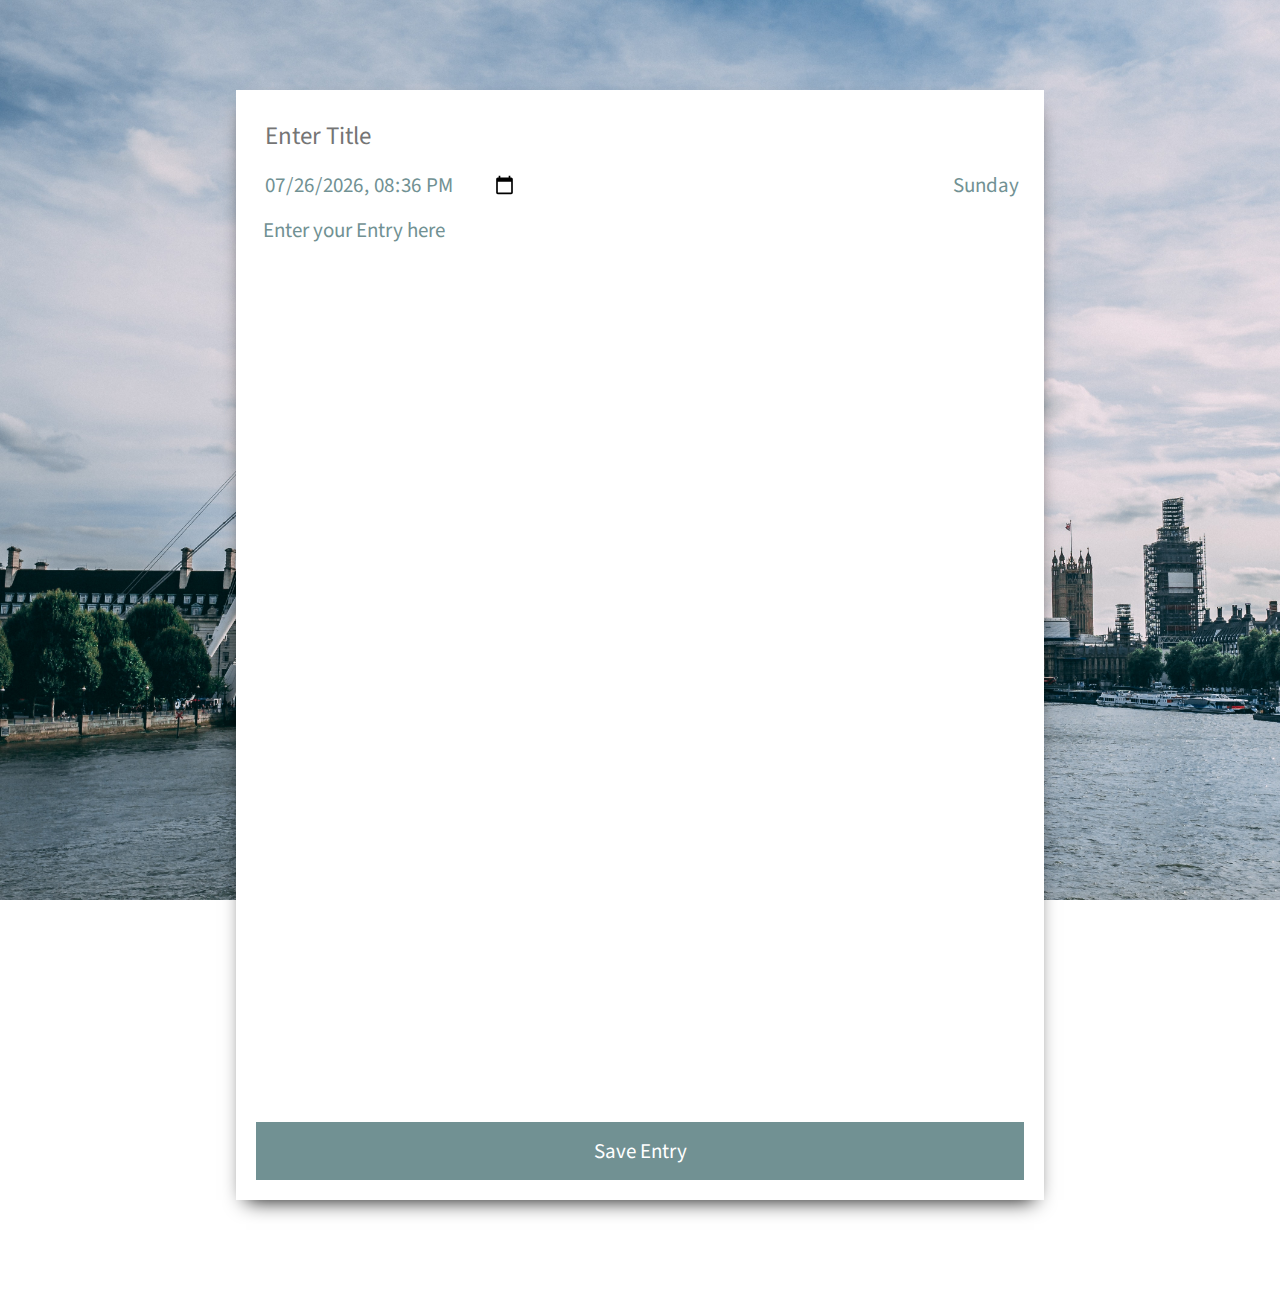
<file: user/whitepaper.html>
<!DOCTYPE html>
<html lang="en">
<head>
  <meta charset="UTF-8">
  <meta name="viewport" content="width=device-width, initial-scale=1.0">
  <meta http-equiv="X-UA-Compatible" content="ie=edge">
  <link rel="stylesheet" href="../assets/styles/style.css">
  <script src="../assets/jquery.min.js"></script>
  <script src="../assets/main.js"></script>
  <title>WhitePaper</title>
</head>
<body class="wp-user">
  <section class="white-paper">
    <div class="mains">
      <input type="text" class="note-title child" placeholder="Enter Title"/>
      <div class="row">
        <input type="datetime-local" id  = "datePicker" class="datetime child"/>
        <span class = "day child"></span>
      </div>
      <textarea class="content child" placeholder="Enter your Entry here"></textarea>

      <button class="button-save">Save Entry</button>
    </div>
  </section>
</body>
</html>
</file>
<file: assets/styles/style.css>
@import url("https://fonts.googleapis.com/css?family=Source+Sans+Pro&display=swap");
::-webkit-scrollbar {
  width: 5px;
}

::-webkit-scrollbar-thumb {
  width: 5px;
  background: #719193;
}

* {
  font-family: 'Source Sans Pro', sans-serif;
  color: #fff;
  -webkit-transition: all 0.2s ease;
  transition: all 0.2s ease;
}

body {
  margin: 0;
}

.wlcm-body .nav-home {
  background: none;
  position: fixed;
  top: 0;
  left: 0;
  right: 0;
  z-index: 2;
}

.wlcm-body .nav-home .container {
  width: 80%;
  margin: 0 auto;
  display: -webkit-box;
  display: -ms-flexbox;
  display: flex;
  -webkit-box-pack: space-evenly;
      -ms-flex-pack: space-evenly;
          justify-content: space-evenly;
  -webkit-box-align: center;
      -ms-flex-align: center;
          align-items: center;
}

.wlcm-body .nav-home .container .logo-holder {
  padding: 14px 16px;
}

.wlcm-body .nav-home .container .logo-holder .logo {
  width: 200px;
  height: auto;
}

.wlcm-body .nav-home .container .logo-holder ul {
  list-style-type: none;
}

.wlcm-body header {
  min-height: 100vh;
  position: relative;
}

.wlcm-body header .abs-over {
  display: -webkit-box;
  display: -ms-flexbox;
  display: flex;
  -webkit-box-pack: end;
      -ms-flex-pack: end;
          justify-content: flex-end;
  -webkit-box-align: center;
      -ms-flex-align: center;
          align-items: center;
  background: #719193;
  position: absolute;
  top: 0;
  right: 0;
  left: 0;
  bottom: 0;
}

.wlcm-body header .abs-over form {
  background: #fff;
  min-height: 400px;
  width: 300px;
  margin-right: 50px;
  -webkit-box-shadow: 0 0 20px 0px rgba(0, 0, 0, 0.3);
          box-shadow: 0 0 20px 0px rgba(0, 0, 0, 0.3);
  display: -webkit-box;
  display: -ms-flexbox;
  display: flex;
  -webkit-box-pack: center;
      -ms-flex-pack: center;
          justify-content: center;
  -webkit-box-align: center;
      -ms-flex-align: center;
          align-items: center;
  border-radius: 8px;
  -webkit-box-orient: vertical;
  -webkit-box-direction: normal;
      -ms-flex-direction: column;
          flex-direction: column;
}

.wlcm-body header .abs-over form .form-group {
  margin: 10px;
}

.wlcm-body header .abs-over form .form-group h1 {
  color: #494949;
  font-weight: 100;
  text-align: center;
}

.wlcm-body header .abs-over form .form-group input {
  width: 250px;
  border: 3px solid #719193;
  border-radius: 5px;
  height: 30px;
  padding: 0 5px;
  outline: none;
  color: #494949;
  font-size: 21px;
}

.wlcm-body header .abs-over form .form-group input::-webkit-input-placeholder {
  color: #494949;
}

.wlcm-body header .abs-over form .form-group input:-ms-input-placeholder {
  color: #494949;
}

.wlcm-body header .abs-over form .form-group input::-ms-input-placeholder {
  color: #494949;
}

.wlcm-body header .abs-over form .form-group input::placeholder {
  color: #494949;
}

.wlcm-body header .abs-over form .form-group input:focus {
  border: 3px solid #494949;
}

.wlcm-body header .abs-over form .form-group button {
  color: #fff;
  width: 200px;
  padding: 16px 18px;
  background: #719193;
  border: none;
  border-radius: 100px;
  font-size: 18px;
  cursor: pointer;
}

.wlcm-body header .abs-over form .form-group button:hover {
  background: #494949;
}

.wlcm-body header .abs-over .title-main-att {
  position: absolute;
  left: 20px;
  top: calc(50% - 80px);
  left: 50px;
  text-shadow: 0 0 13px black;
}

.wlcm-body header .abs-over .title-main-att h2 {
  font-size: 80px;
  -webkit-margin-before: 0;
          margin-block-start: 0;
  -webkit-margin-after: 0;
          margin-block-end: 0;
  font-weight: 100;
  color: #fff;
}

.wlcm-body header .abs-over .title-main-att p {
  font-size: 21px;
}

.wlcm-body header .bgvideo-holder {
  height: 100vh;
  width: 100vw;
  overflow: hidden;
}

.wlcm-body header .bgvideo-holder video {
  width: 100vw;
}

.wlcm-body header .abs-over span ul li {
  display: inline;
  margin: 0 6px;
  font-size: 27px;
  color: #fff;
  cursor: pointer;
  padding: 8px 14px;
  border: 2px solid #fff;
  border-radius: 100px;
}

.wlcm-body header .abs-over span ul li:hover {
  border: 2px solid #fff;
  color: #494949;
  background: #fff;
}

.wlcm-body header .abs-over p {
  -webkit-margin-before: 0;
          margin-block-start: 0;
  -webkit-margin-after: 0;
          margin-block-end: 0;
}

.wlcm-body header .abs-over .links ul {
  padding: 16px 0px 0 0;
}

@media screen and (max-width: 1094px) {
  .wlcm-body header .abs-over {
    background: #494949 !important;
    min-height: 100vh;
    -webkit-box-orient: vertical;
    -webkit-box-direction: normal;
        -ms-flex-direction: column;
            flex-direction: column;
    position: relative;
    -webkit-box-align: center;
        -ms-flex-align: center;
            align-items: center;
    -webkit-box-pack: center;
        -ms-flex-pack: center;
            justify-content: center;
  }
  .wlcm-body header .abs-over span {
    position: relative;
    -webkit-margin-before: 5em;
            margin-block-start: 5em;
    left: 0;
  }
  .wlcm-body header .abs-over .title-main-att {
    padding: 20px;
  }
  .wlcm-body header .abs-over .title-main-att h2 {
    font-size: 8vw;
    margin: 0 auto;
    text-align: center;
  }
  .wlcm-body header .abs-over form {
    position: relative;
    margin: 0;
  }
  .wlcm-body header .abs-over .bgvideo-holder {
    display: none;
  }
}

@media screen and (max-width: 600px) {
  .wlcm-body header .abs-over form {
    width: 100vw;
    border-radius: 0;
    -webkit-box-shadow: none;
            box-shadow: none;
  }
  .wlcm-body header .abs-over form form .form-group {
    margin: 0px;
    margin-bottom: 5px;
  }
  .wlcm-body header .abs-over form form .form-group input {
    width: 300px;
  }
  .wlcm-body header .abs-over form form .form-group button {
    width: 250px;
  }
  .wlcm-body header .abs-over form form .form-group button:hover {
    background: #494949;
  }
}

.wp-user {
  background: url(../extras/abstract-abstract-expressionism-abstract-painting-3012724.jpg);
  background-attachment: fixed;
  background-size: cover;
  display: -webkit-box;
  display: -ms-flexbox;
  display: flex;
  -webkit-box-pack: center;
      -ms-flex-pack: center;
          justify-content: center;
  -webkit-box-align: center;
      -ms-flex-align: center;
          align-items: center;
  padding: 90px;
}

.wp-user .white-paper {
  width: 60vw;
  min-height: 100vh;
  background: #fff;
  -webkit-box-shadow: 0 10px 20px -10px black;
          box-shadow: 0 10px 20px -10px black;
  padding: 20px;
}

.wp-user .white-paper .mains .note-title {
  width: calc(100%);
  font-size: 25px;
  color: #494949;
  outline: none;
  border: 2px solid transparent;
}

.wp-user .white-paper .mains .note-title:hover, .wp-user .white-paper .mains .note-title:focus, .wp-user .white-paper .mains .note-title:active {
  border: 2px solid #719193;
}

.wp-user .white-paper .mains input {
  color: #719193;
}

.wp-user .white-paper .mains input:placeholder {
  color: #719193;
}

.wp-user .white-paper .mains textarea {
  display: -webkit-box;
  display: -ms-flexbox;
  display: flex;
  width: 100%;
  max-width: 100%;
  min-width: 100%;
  height: 300px;
  max-height: 300px;
  min-height: 300px;
  font-size: 21px;
  outline: 0;
  border: 0;
  color: #494949;
  min-height: 100vh;
  resize: none;
}

.wp-user .white-paper .mains textarea::-webkit-input-placeholder {
  color: #719193;
}

.wp-user .white-paper .mains textarea:-ms-input-placeholder {
  color: #719193;
}

.wp-user .white-paper .mains textarea::-ms-input-placeholder {
  color: #719193;
}

.wp-user .white-paper .mains textarea::placeholder {
  color: #719193;
}

.wp-user .white-paper .mains .datetime {
  border: 2px solid transparent;
  font-size: 21px;
}

.wp-user .white-paper .mains .datetime:hover, .wp-user .white-paper .mains .datetime:focus, .wp-user .white-paper .mains .datetime:active {
  border: 2px solid #719193;
}

.wp-user .white-paper .mains .day {
  color: #719193 !important;
  font-size: 21px;
}

.wp-user .white-paper .mains .child {
  margin: 5px;
}

.wp-user .white-paper .mains .row {
  display: -webkit-box;
  display: -ms-flexbox;
  display: flex;
  -webkit-box-pack: justify;
      -ms-flex-pack: justify;
          justify-content: space-between;
  -webkit-box-align: center;
      -ms-flex-align: center;
          align-items: center;
  -ms-flex-wrap: wrap;
      flex-wrap: wrap;
}

.wp-user .white-paper .mains .button-save {
  color: #fff;
  background: #719193;
  border: none;
  padding: 14px 16px;
  font-size: 21px;
  width: 100%;
  cursor: pointer;
}

.wp-user .white-paper .mains .button-save:hover {
  background: #494949;
}

@media screen and (max-width: 600px) {
  .wp-user .white-paper {
    width: 100vw;
  }
  .wp-user .wp-user {
    padding: 0;
  }
}

.user-page {
  display: -ms-grid;
  display: grid;
  -ms-grid-columns: min-content auto auto auto auto;
      grid-template-columns: -webkit-min-content auto auto auto auto;
      grid-template-columns: min-content auto auto auto auto;
  -ms-grid-rows: 100px auto;
      grid-template-rows: 100px auto;
  height: 100vh;
}

.user-page .side-nav-user {
  --nav-side-width:234px;
  width: var(--nav-side-width);
  background: #fff;
  position: -webkit-sticky;
  position: sticky;
  top: 0;
  bottom: 0;
  padding-top: 5px;
  overflow-y: auto;
  overflow-x: hidden;
  padding-right: 10px;
  border-right: 1px solid rgba(0, 0, 0, 0.1);
  -ms-grid-row: 2;
  grid-row: 2;
}

.user-page .side-nav-user ul {
  list-style-type: none;
  -webkit-padding-start: 0px;
          padding-inline-start: 0px;
  -webkit-margin-before: 0;
          margin-block-start: 0;
  -webkit-margin-after: 0;
          margin-block-end: 0;
}

.user-page .side-nav-user ul li {
  padding: 5px 14px;
  background: #fff;
  color: #494949;
  display: -webkit-box;
  display: -ms-flexbox;
  display: flex;
  -webkit-box-pack: start;
      -ms-flex-pack: start;
          justify-content: flex-start;
  -webkit-box-orient: horizontal;
  -webkit-box-direction: normal;
      -ms-flex-direction: row;
          flex-direction: row;
  -webkit-box-align: center;
      -ms-flex-align: center;
          align-items: center;
  text-align: left;
  border-top-right-radius: 100px;
  border-bottom-right-radius: 100px;
  cursor: pointer;
}

.user-page .side-nav-user ul li i {
  font-size: 27px;
  margin: 5px;
  width: 31px;
  display: -webkit-box;
  display: -ms-flexbox;
  display: flex;
  -webkit-box-pack: center;
      -ms-flex-pack: center;
          justify-content: center;
  -webkit-box-align: center;
      -ms-flex-align: center;
          align-items: center;
  color: #494949;
}

.user-page .side-nav-user ul li .nav-links-expanded {
  color: #494949;
  -webkit-transition-delay: 1s;
          transition-delay: 1s;
  visibility: visible;
  opacity: 1;
}

.user-page .side-nav-user ul li:hover {
  background: rgba(0, 0, 0, 0.1);
}

.user-page .side-nav-user ul li.active-link {
  background: #e8f0fe;
}

.user-page .side-nav-user ul li.active-link i {
  color: #1a73e8;
}

.user-page .side-nav-user ul li.active-link .nav-links-expanded {
  color: #1a73e8;
}

.user-page .side-nav-user ul li.catsdp {
  display: block !important;
}

.user-page .side-nav-user ul li.catsdp ol {
  display: block !important;
  -webkit-user-select: none;
     -moz-user-select: none;
      -ms-user-select: none;
          user-select: none;
}

.user-page .side-nav-user ul li.catsdp ol li i {
  font-size: 18px;
  margin: 2px;
}

.user-page .side-nav-user ul li.cats {
  border-radius: 0px;
  display: block;
  display: -webkit-box;
  display: -ms-flexbox;
  display: flex;
  -webkit-box-pack: start;
      -ms-flex-pack: start;
          justify-content: flex-start;
  -webkit-box-orient: horizontal;
  -webkit-box-direction: normal;
      -ms-flex-direction: row;
          flex-direction: row;
  -webkit-box-align: center;
      -ms-flex-align: center;
          align-items: center;
  text-align: left;
  position: relative;
}

.user-page .side-nav-user ul li.cats .bottom-drop {
  font-size: 27px;
  position: absolute;
  right: 5px;
  top: 0px;
}

.user-page .side-nav-user ul li.cats ol {
  list-style-type: none;
  -webkit-padding-start: 0px;
          padding-inline-start: 0px;
  display: none;
  margin-left: -13px;
}

.user-page .side-nav-user ul li.cats ol .itext {
  display: none;
}

.user-page .side-nav-user ul li.cats ol li::hover {
  background: rgba(0, 0, 0, 0.1);
}

.user-page .side-nav-user ul li.cats:hover {
  background: #fff;
}

.user-page .side-nav-user.colps {
  --nav-side-width:70px;
  position: static;
  overflow: visible;
}

.user-page .side-nav-user.colps .cats {
  position: relative;
}

.user-page .side-nav-user.colps .cats.catsdp {
  display: -webkit-box !important;
  display: -ms-flexbox !important;
  display: flex !important;
}

.user-page .side-nav-user.colps .cats:hover ol {
  visibility: visible !important;
  opacity: 1 !important;
  display: block;
  -webkit-transition-delay: 0.2s;
          transition-delay: 0.2s;
  -webkit-transition-duration: 0.3s;
          transition-duration: 0.3s;
}

.user-page .side-nav-user.colps .cats ol {
  display: block;
  position: absolute;
  background: #fff;
  padding: 19px 0;
  left: 79px;
  -webkit-box-shadow: 11px 12px 16px -18px black;
          box-shadow: 11px 12px 16px -18px black;
  border-radius: 9px;
  border: 1px solid rgba(0, 0, 0, 0.1);
  text-align: center;
  opacity: 0;
  visibility: hidden;
}

.user-page .side-nav-user.colps .cats ol li {
  border-radius: 0;
  text-align: left;
  padding: 5px 14px;
}

.user-page .side-nav-user.colps .cats ol li i {
  font-size: 27px;
  margin: 2px;
}

.user-page .side-nav-user.colps .cats ol .itext {
  display: block !important;
}

.user-page .side-nav-user.colps ul .nav-links-expanded {
  display: none;
  visibility: hidden;
  opacity: 0;
}

.user-page section.main-userlg {
  -ms-grid-row: 2;
  grid-row: 2;
  -ms-grid-column: 2;
  -ms-grid-column-span: 4;
  grid-column: 2 / 6;
  background: #fff;
  overflow-y: scroll;
  position: relative;
}

.user-page section.main-userlg .initial-intro {
  -webkit-animation: expand-in .3s linear;
          animation: expand-in .3s linear;
  background-color: #719193;
  padding: 14px 50px;
  text-align: center;
  min-width: 300px;
  min-height: 150px;
  max-width: 400px;
  border-radius: 14px;
  position: fixed;
  top: calc(40% - 60px);
  left: calc(50% - 250px);
  -webkit-box-shadow: 0 6px 20px -13px black;
          box-shadow: 0 6px 20px -13px black;
  display: none;
}

.user-page section.main-userlg .initial-intro h1, .user-page section.main-userlg .initial-intro h2 {
  color: #fff;
  font-weight: 100;
}

.user-page section.main-userlg .initial-intro button {
  color: #fff;
  background: #494949;
  padding: 15px 18px;
  cursor: pointer;
  font-size: 18px;
  border-radius: 100px;
  border: 2px solid #719193;
}

.user-page section.main-userlg .initial-intro button:hover {
  background: #fff;
  color: #494949;
  outline: none;
}

.user-page section.main-userlg > div .pageIdTrig {
  display: none;
}

.user-page section.main-userlg .diaryposts {
  display: none;
}

.user-page section.main-userlg .diaryposts table {
  border-spacing: 0px;
  width: 100%;
}

.user-page section.main-userlg .diaryposts table thead {
  background: #fff;
  border-radius: 6px 6px 6px 6px;
  -moz-border-radius: 6px 6px 6px 6px;
  -webkit-border-radius: 6px 6px 6px 6px;
  overflow: hidden;
  border: 1px solid #000;
}

.user-page section.main-userlg .diaryposts table thead tr th {
  width: 300px;
  color: #494949 !important;
  font-weight: normal;
  -webkit-text-decoration-style: wavy;
          text-decoration-style: wavy;
  padding: 6px 14px;
  font-size: 21px;
}

.user-page section.main-userlg .diaryposts table tbody tr {
  background: #fff;
  border-bottom: 1px solid rgba(0, 0, 0, 0.1);
}

.user-page section.main-userlg .diaryposts table tbody tr td {
  padding: 6px 14px;
  font-size: 21px;
  color: #494949 !important;
  cursor: pointer;
}

.user-page section.main-userlg .diaryposts table tbody tr td i {
  color: #fff;
  --colorShd:rgba(0,0,0,0.1);
  text-shadow: 2px 0 0 var(--colorShd), -2px 0 0 var(--colorShd), 0 2px 0 var(--colorShd), 0 -2px 0 var(--colorShd), 1px 1px var(--colorShd), -1px -1px 0 var(--colorShd), 1px -1px 0 var(--colorShd), -1px 1px 0 var(--colorShd);
  display: none !important;
}

.user-page section.main-userlg .diaryposts table tbody tr td i.stared, .user-page section.main-userlg .diaryposts table tbody tr td i.yes {
  color: #1a73e8;
  text-shadow: 0 0 1px #fff;
  display: block !important;
}

.user-page section.main-userlg .diaryposts table tbody tr td:first-child {
  min-width: 35px;
}

.user-page section.main-userlg .diaryposts table tbody tr:hover {
  background: rgba(0, 0, 0, 0.1);
}

.user-page section.main-userlg .diaryposts table tbody tr:hover td i {
  display: block !important;
}

.user-page section.main-userlg .section-active {
  display: -webkit-box !important;
  display: -ms-flexbox !important;
  display: flex !important;
}

.user-page .tools-bars-dp {
  background: #fff;
  min-height: 50px;
  z-index: 2;
  border-bottom: 1px solid rgba(0, 0, 0, 0.1);
  display: -webkit-box;
  display: -ms-flexbox;
  display: flex;
  -webkit-box-pack: start;
      -ms-flex-pack: start;
          justify-content: flex-start;
  -webkit-box-align: center;
      -ms-flex-align: center;
          align-items: center;
  position: -webkit-sticky;
  position: sticky;
  top: 0;
  -ms-grid-column: 1;
  -ms-grid-column-span: 5;
  grid-column: 1 / 6;
}

.user-page .tools-bars-dp .logo {
  height: 90px;
  display: -webkit-box;
  display: -ms-flexbox;
  display: flex;
  -webkit-box-pack: center;
      -ms-flex-pack: center;
          justify-content: center;
  -webkit-box-align: center;
      -ms-flex-align: center;
          align-items: center;
  overflow: hidden;
  background: #fff;
  position: relative;
  padding: 0 0 0 16px;
  width: 298px;
}

.user-page .tools-bars-dp .logo:hover .toggle-nav {
  display: -webkit-box;
  display: -ms-flexbox;
  display: flex;
  cursor: pointer;
}

.user-page .tools-bars-dp .logo i {
  font-size: 26px;
  color: #494949;
  border-radius: 100px;
  display: -webkit-box;
  display: -ms-flexbox;
  display: flex;
  -webkit-box-pack: center;
      -ms-flex-pack: center;
          justify-content: center;
  -webkit-box-align: center;
      -ms-flex-align: center;
          align-items: center;
  height: 20px;
  width: 20px;
  padding: 10px;
  cursor: pointer;
}

.user-page .tools-bars-dp .logo i:hover {
  background: rgba(0, 0, 0, 0.1);
}

.user-page .tools-bars-dp .logo img {
  width: 187px;
  margin: 0 auto;
  height: 51px;
  -webkit-box-sizing: border-box;
          box-sizing: border-box;
  border-right: 1px solid rgba(0, 0, 0, 0.11);
  margin-right: 10px;
  padding: 5px;
}

.user-page .tools-bars-dp .toggle-nav i {
  margin-right: 6px;
  font-size: 30px;
}

.user-page .tools-bars-dp .positioner-nav {
  display: -webkit-box;
  display: -ms-flexbox;
  display: flex;
  -webkit-box-pack: justify;
      -ms-flex-pack: justify;
          justify-content: space-between;
  -webkit-box-align: center;
      -ms-flex-align: center;
          align-items: center;
  width: 100%;
}

.user-page .tools-bars-dp .positioner-nav .pagename {
  padding: 0px 16px;
}

.user-page .tools-bars-dp .positioner-nav .pagename span {
  width: 200px;
  font-size: 24px;
  color: #494949;
  font-weight: bold;
}

.user-page .tools-bars-dp .positioner-nav .search-box {
  position: relative;
  padding: 0 16px;
}

.user-page .tools-bars-dp .positioner-nav .search-box #search-table {
  border-radius: 9px;
  background: #fff;
  color: #719193;
  padding: 20px;
  padding-left: 50px;
  font-size: 24px;
  border: 1px solid rgba(0, 0, 0, 0.16);
  outline: none;
  height: 53px;
  width: 400px;
}

.user-page .tools-bars-dp .positioner-nav .search-box #search-table:focus {
  -webkit-box-shadow: 0 0 0 2000px rgba(0, 0, 0, 0.3);
          box-shadow: 0 0 0 2000px rgba(0, 0, 0, 0.3);
  position: relative;
  z-index: 1000;
}

.user-page .tools-bars-dp .positioner-nav .search-box i {
  color: #494949;
  position: absolute;
  font-size: 23px;
  left: 28px;
  top: 29%;
  opacity: 0.86;
  z-index: 1001;
}

.user-page .tools-bars-dp .loader {
  position: absolute;
  bottom: 0;
  overflow: hidden;
  right: 0;
  left: 0;
  height: auto;
  background: #eee;
  z-index: 999;
  min-height: 2px;
}

.user-page .tools-bars-dp .loader .moves {
  min-height: 2px;
  display: block;
  background: #96ace3;
  width: 14px;
  position: relative;
  -webkit-animation: loader 1.5s linear infinite;
          animation: loader 1.5s linear infinite;
  display: none;
}

@-webkit-keyframes loader {
  from {
    width: 0%;
  }
  to {
    width: 100%;
    margin-left: 100%;
  }
}

@keyframes loader {
  from {
    width: 0%;
  }
  to {
    width: 100%;
    margin-left: 100%;
  }
}

@-webkit-keyframes expand-in {
  from {
    -webkit-transform: scale(0);
            transform: scale(0);
  }
  to {
    -webkit-transform: scale(1);
            transform: scale(1);
  }
}

@keyframes expand-in {
  from {
    -webkit-transform: scale(0);
            transform: scale(0);
  }
  to {
    -webkit-transform: scale(1);
            transform: scale(1);
  }
}
/*# sourceMappingURL=style.css.map */
</file>
